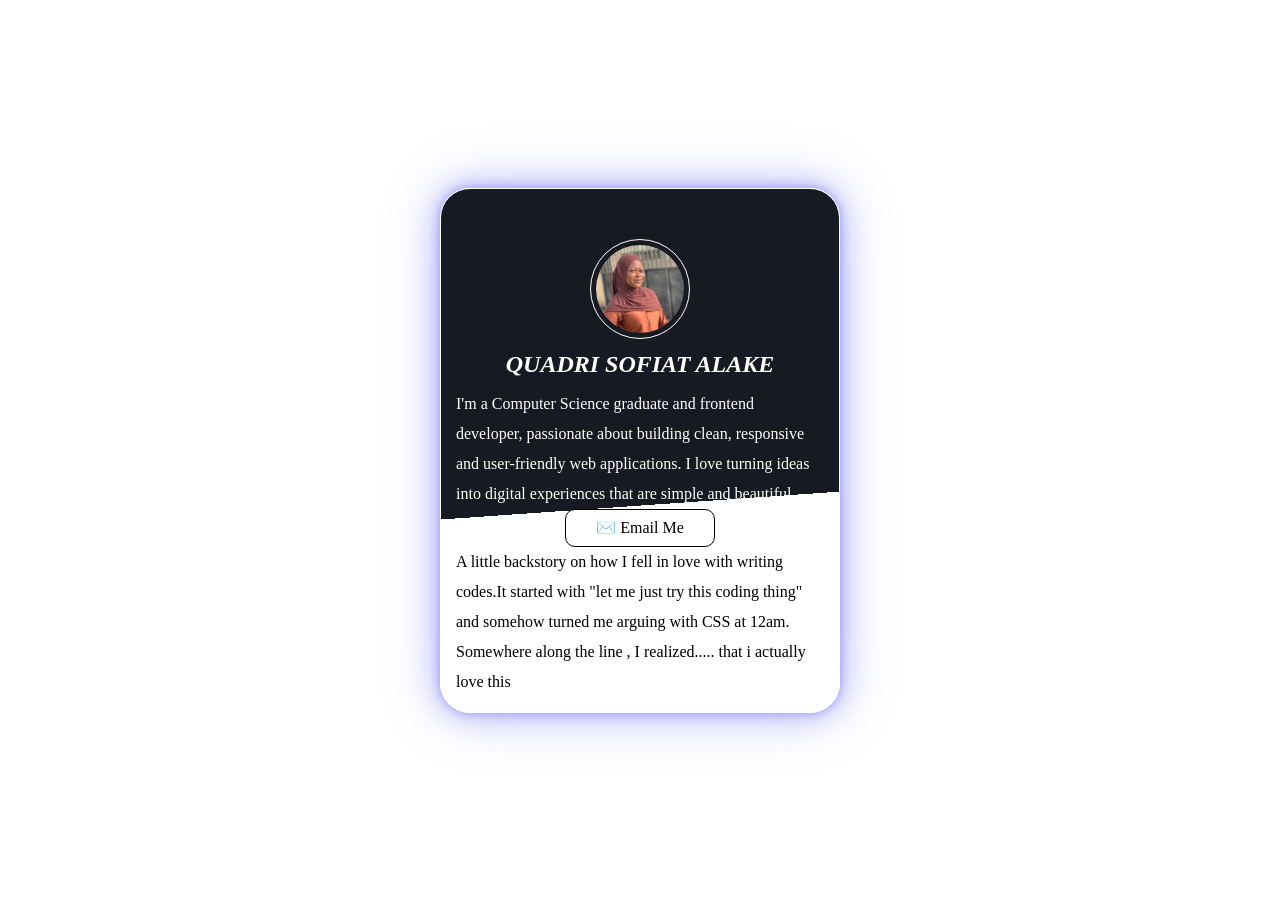
<file: index.html>
<!DOCTYPE html>
<html lang="en">
<head>
    <meta charset="UTF-8">
    <meta name="viewport" content="width=device-width, initial-scale=1.0">
    <link rel="stylesheet" href="style.css">
    <title>Business card</title>
</head>
<body>
    <div class="main">
        <div class="container">
             <!-- <nav>
                <div class="nav-links">
                    <ul>
                        <li>Home</li>
                        <li>Stack</li>
                        <li>Projects</li>
                        <li>Dumps</li>
                    </ul>
                </div>
             </nav> -->
            <div class="card">
                <div class="image">
                    <img src="./sop.jpg" class="img1">
                </div>
                <h2>QUADRI SOFIAT ALAKE</h2>
                <p class="t1">I'm a Computer Science graduate and frontend developer,
                passionate about building clean, responsive and user-friendly web applications. I love turning ideas into digital experiences that are simple and beautiful.
                </p>        
                <div class="button">
                    <a href="mailto:quadrisofiat0@gmail.com" class="link-btn">
                    <span class="link-text">✉️ Email Me</span>
                </a>
                </div>
                <p class="t4"> A little backstory on how I fell in love with writing codes.It started with "let me just try this coding thing" and somehow turned me arguing with CSS at 12am. Somewhere along the line ,  I realized..... that i actually love this</p>
            </div>
        </div>
    </div> 
</body>
</html>
</file>
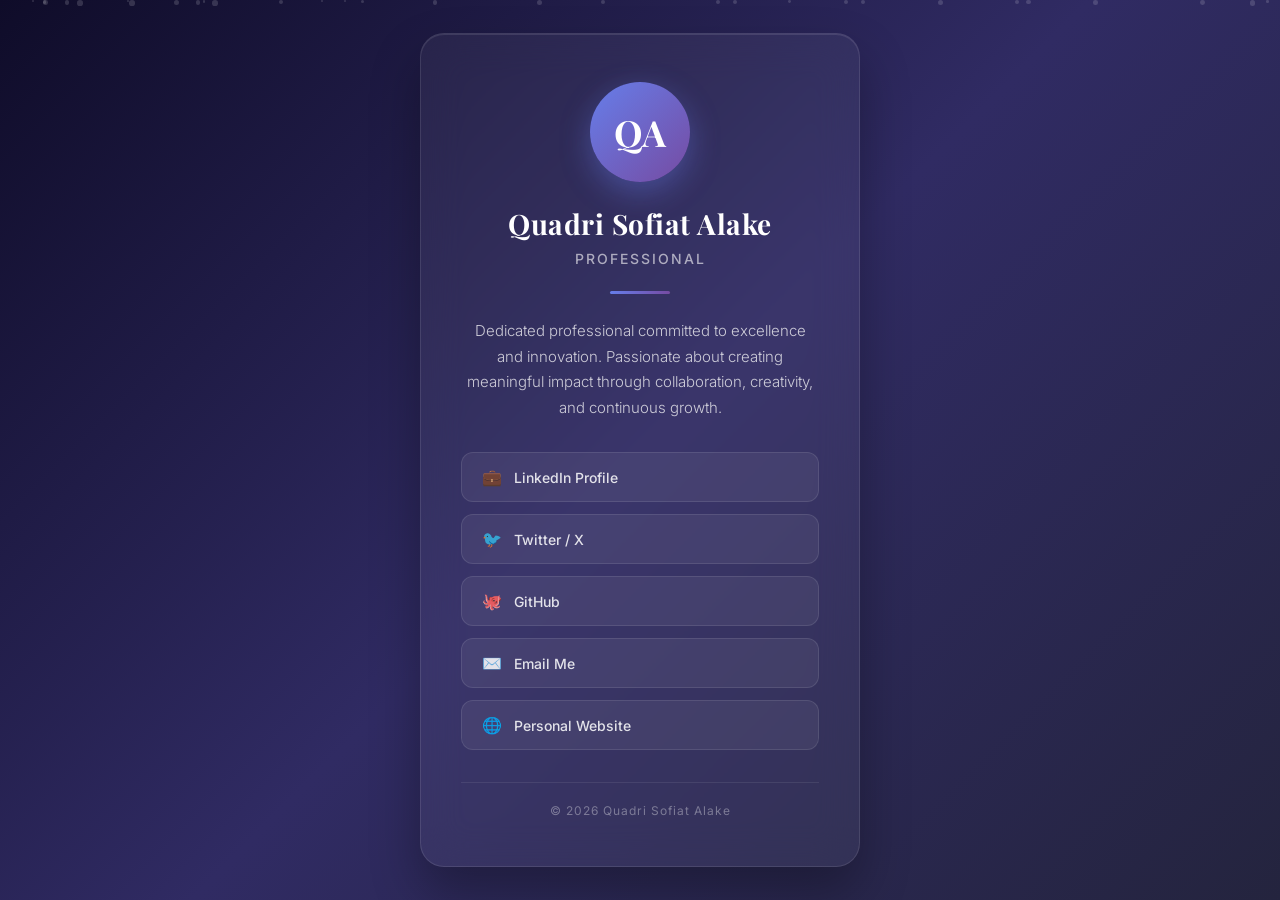
<file: ai.html>
<!DOCTYPE html>
<html lang="en">
<head>
    <meta charset="UTF-8">
    <meta name="viewport" content="width=device-width, initial-scale=1.0">
    <title>Quadri Sofiat Alake — Digital Business Card</title>
    <link rel="preconnect" href="https://fonts.googleapis.com">
    <link rel="preconnect" href="https://fonts.gstatic.com" crossorigin>
    <link href="https://fonts.googleapis.com/css2?family=Playfair+Display:wght@400;600;700&family=Inter:wght@300;400;500;600&display=swap" rel="stylesheet">
    <style>
        * {
            margin: 0;
            padding: 0;
            box-sizing: border-box;
        }

        body {
            min-height: 100vh;
            display: flex;
            align-items: center;
            justify-content: center;
            background: linear-gradient(135deg, #0f0c29, #302b63, #24243e);
            font-family: 'Inter', sans-serif;
            padding: 20px;
            overflow: hidden;
        }

        /* Animated background particles */
        .bg-particles {
            position: fixed;
            top: 0;
            left: 0;
            width: 100%;
            height: 100%;
            pointer-events: none;
            z-index: 0;
        }

        .particle {
            position: absolute;
            width: 4px;
            height: 4px;
            background: rgba(255, 255, 255, 0.15);
            border-radius: 50%;
            animation: float 20s infinite;
        }

        @keyframes float {
            0%, 100% { transform: translateY(100vh) rotate(0deg); opacity: 0; }
            10% { opacity: 1; }
            90% { opacity: 1; }
            100% { transform: translateY(-100vh) rotate(720deg); opacity: 0; }
        }

        .card {
            position: relative;
            z-index: 1;
            width: 100%;
            max-width: 440px;
            background: rgba(255, 255, 255, 0.05);
            backdrop-filter: blur(20px);
            -webkit-backdrop-filter: blur(20px);
            border: 1px solid rgba(255, 255, 255, 0.1);
            border-radius: 24px;
            padding: 48px 40px;
            text-align: center;
            box-shadow:
                0 25px 50px rgba(0, 0, 0, 0.3),
                inset 0 1px 0 rgba(255, 255, 255, 0.1);
            animation: cardEntrance 0.8s cubic-bezier(0.16, 1, 0.3, 1);
        }

        @keyframes cardEntrance {
            from {
                opacity: 0;
                transform: translateY(30px) scale(0.95);
            }
            to {
                opacity: 1;
                transform: translateY(0) scale(1);
            }
        }

        .avatar {
            width: 100px;
            height: 100px;
            margin: 0 auto 24px;
            border-radius: 50%;
            background: linear-gradient(135deg, #667eea, #764ba2);
            display: flex;
            align-items: center;
            justify-content: center;
            font-family: 'Playfair Display', serif;
            font-size: 36px;
            font-weight: 700;
            color: #fff;
            box-shadow: 0 10px 30px rgba(102, 126, 234, 0.4);
            animation: pulse 3s ease-in-out infinite;
        }

        @keyframes pulse {
            0%, 100% { box-shadow: 0 10px 30px rgba(102, 126, 234, 0.4); }
            50% { box-shadow: 0 10px 40px rgba(102, 126, 234, 0.6); }
        }

        .name {
            font-family: 'Playfair Display', serif;
            font-size: 28px;
            font-weight: 700;
            color: #ffffff;
            letter-spacing: 0.5px;
            margin-bottom: 8px;
            line-height: 1.3;
        }

        .title {
            font-size: 14px;
            font-weight: 500;
            color: rgba(255, 255, 255, 0.6);
            text-transform: uppercase;
            letter-spacing: 2px;
            margin-bottom: 24px;
        }

        .divider {
            width: 60px;
            height: 3px;
            background: linear-gradient(90deg, #667eea, #764ba2);
            margin: 0 auto 24px;
            border-radius: 2px;
        }

        .bio {
            font-size: 15px;
            font-weight: 300;
            color: rgba(255, 255, 255, 0.75);
            line-height: 1.7;
            margin-bottom: 32px;
        }

        .links {
            display: flex;
            flex-direction: column;
            gap: 12px;
        }

        .link-btn {
            display: flex;
            align-items: center;
            gap: 12px;
            padding: 14px 20px;
            background: rgba(255, 255, 255, 0.06);
            border: 1px solid rgba(255, 255, 255, 0.1);
            border-radius: 12px;
            color: rgba(255, 255, 255, 0.85);
            text-decoration: none;
            font-size: 14px;
            font-weight: 500;
            transition: all 0.3s cubic-bezier(0.4, 0, 0.2, 1);
            position: relative;
            overflow: hidden;
        }

        .link-btn::before {
            content: '';
            position: absolute;
            top: 0;
            left: -100%;
            width: 100%;
            height: 100%;
            background: linear-gradient(90deg, transparent, rgba(255, 255, 255, 0.05), transparent);
            transition: left 0.5s;
        }

        .link-btn:hover::before {
            left: 100%;
        }

        .link-btn:hover {
            background: rgba(255, 255, 255, 0.12);
            border-color: rgba(102, 126, 234, 0.5);
            transform: translateY(-2px);
            box-shadow: 0 8px 25px rgba(102, 126, 234, 0.2);
        }

        .link-btn:active {
            transform: translateY(0);
        }

        .link-icon {
            width: 20px;
            height: 20px;
            display: flex;
            align-items: center;
            justify-content: center;
            font-size: 16px;
            flex-shrink: 0;
        }

        .link-text {
            flex: 1;
            text-align: left;
        }

        .link-arrow {
            opacity: 0;
            transform: translateX(-8px);
            transition: all 0.3s;
            font-size: 14px;
        }

        .link-btn:hover .link-arrow {
            opacity: 1;
            transform: translateX(0);
        }

        .footer {
            margin-top: 32px;
            padding-top: 20px;
            border-top: 1px solid rgba(255, 255, 255, 0.08);
        }

        .footer-text {
            font-size: 12px;
            color: rgba(255, 255, 255, 0.35);
            letter-spacing: 1px;
        }

        /* Responsive */
        @media (max-width: 480px) {
            .card {
                padding: 36px 24px;
            }
            .name {
                font-size: 24px;
            }
            .avatar {
                width: 80px;
                height: 80px;
                font-size: 28px;
            }
        }
    </style>
</head>
<body>
    <div class="bg-particles" id="particles"></div>

    <div class="card">
        <div class="avatar">QA</div>
        <h1 class="name">Quadri Sofiat Alake</h1>
        <p class="title">Professional</p>
        <div class="divider"></div>
        <p class="bio">
            Dedicated professional committed to excellence and innovation.
            Passionate about creating meaningful impact through collaboration,
            creativity, and continuous growth.
        </p>

        <div class="links">
            <a href="https://linkedin.com/in/quadrisofiat" target="_blank" rel="noopener" class="link-btn">
                <span class="link-icon">💼</span>
                <span class="link-text">LinkedIn Profile</span>
                <span class="link-arrow">→</span>
            </a>
            <a href="https://twitter.com/quadrisofiat" target="_blank" rel="noopener" class="link-btn">
                <span class="link-icon">🐦</span>
                <span class="link-text">Twitter / X</span>
                <span class="link-arrow">→</span>
            </a>
            <a href="https://github.com/quadrisofiat" target="_blank" rel="noopener" class="link-btn">
                <span class="link-icon">🐙</span>
                <span class="link-text">GitHub</span>
                <span class="link-arrow">→</span>
            </a>
            <a href="mailto:quadri.sofiat@example.com" class="link-btn">
                <span class="link-icon">✉️</span>
                <span class="link-text">Email Me</span>
                <span class="link-arrow">→</span>
            </a>
            <a href="https://quadrisofiat.com" target="_blank" rel="noopener" class="link-btn">
                <span class="link-icon">🌐</span>
                <span class="link-text">Personal Website</span>
                <span class="link-arrow">→</span>
            </a>
        </div>

        <div class="footer">
            <p class="footer-text">© 2026 Quadri Sofiat Alake</p>
        </div>
    </div>

    <script>
        // Generate floating particles
        const container = document.getElementById('particles');
        for (let i = 0; i < 30; i++) {
            const particle = document.createElement('div');
            particle.className = 'particle';
            particle.style.left = Math.random() * 100 + '%';
            particle.style.animationDelay = Math.random() * 20 + 's';
            particle.style.animationDuration = (15 + Math.random() * 15) + 's';
            const size = 2 + Math.random() * 4;
            particle.style.width = size + 'px';
            particle.style.height = size + 'px';
            container.appendChild(particle);
        }
    </script>
</body>
</html>
</file>
<file: style.css>
*{
    margin: 0;
    box-sizing: border-box;
    padding: 0;
}
.container{
    display: flex;
    flex-direction: column;
    align-items: center;
    justify-content: center;
    width: 100vw;
    height: 100vh;
    background-color: white;
    position: relative;
    color: black;
}
/* .nav-links{
    background: rgba(255, 255, 255, 0.75);
    padding: 10px 30px ;
    border-radius: 10px;
    z-index: 10;
    position: absolute;
    top: -1px;
    left: 50%;
    transform: translateX(-50%);
}
.nav-links ul{
    display: flex;
    justify-content: space-between;
    align-items: center;
    width: 300px;
}
.nav-links ul li{
    list-style-type:none;
} */
.card{
    display: flex;
    flex-direction: column;
    align-items: center;
    justify-content: center;
    width: 400px;
    position: relative;
    z-index: 1;
    border: 1px solid;
    padding: 15px;
    line-height: 30px;
    border-radius: 30px;
    background: linear-gradient(176deg,  #171923 0%,#171923 60%, white 60%, white 100%);
    color: white;
    padding-top: 50px;
    box-shadow: 0 0 10px rgba(99, 102, 241, 0.5), 0 0 30px rgba(99, 102, 241, 0.4), 0 0 60px rgba(99, 102, 241, 0.3);
}
h2{
    text-align: center;
    padding: 10px 0;
    font-style: oblique;
}
.links{
    display: flex;
    flex-direction: column;
    align-items: center;
    justify-content: center;
    height: 200px;
    gap: 10px;
}
.button a{
    display: flex;
    justify-content: space-around;
    border: 1px solid black;
    border-radius: 10px;
    width: 150px;
    text-decoration: none;
    background: white;
    color:black;
    padding: 3px;
}
.t4{
    color: black;
}
.image{
    margin-top: 0px ;
    width: 100px;
    height: 100px;   
    border: 1px solid white;
    border-radius: 100%;
}
.img1{
    width: 100%;
    height: 100%;
    object-fit: cover;
    border-radius: 100%;
    padding: 5px;
}
</file>
